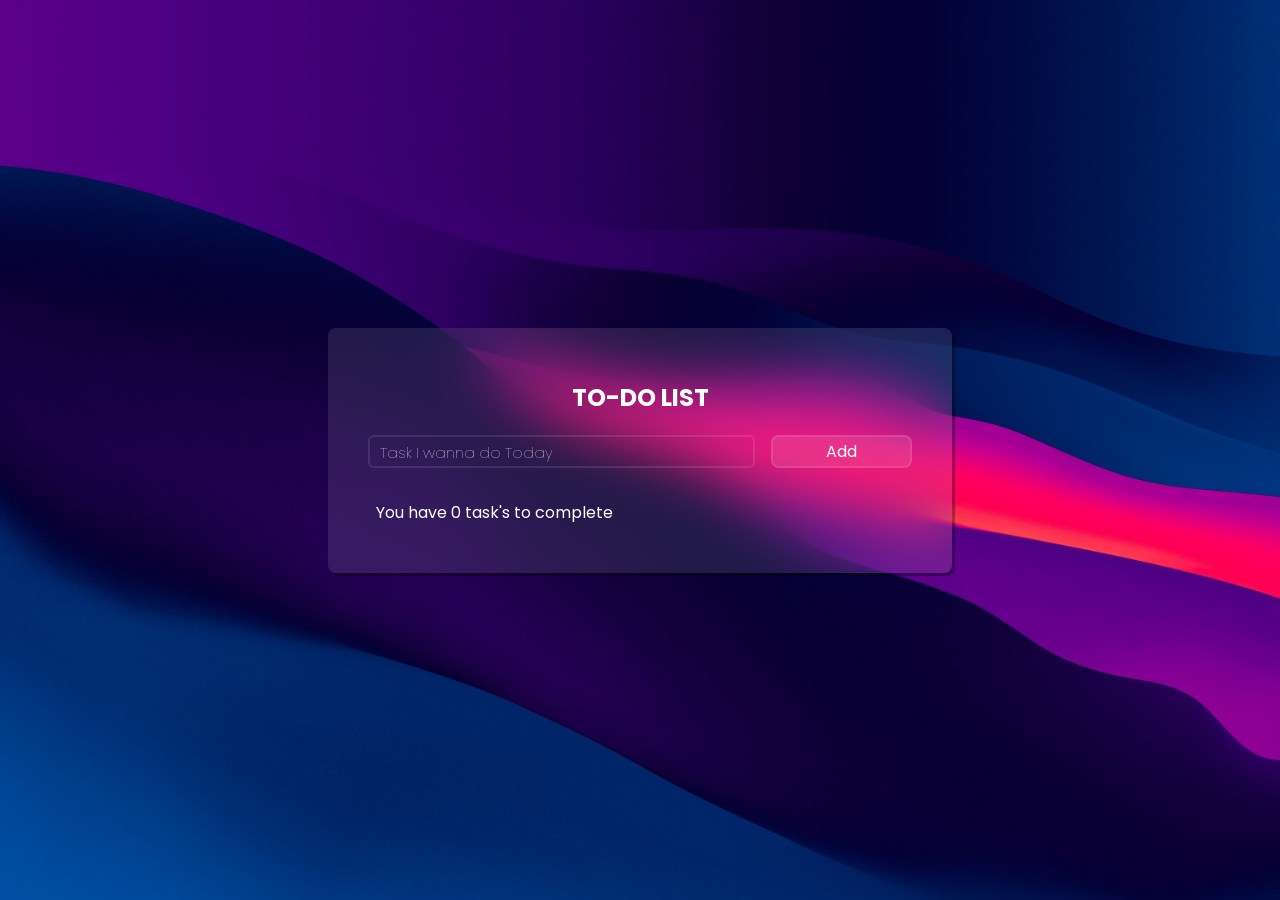
<file: TO-DO LIST/index.htm>
<!DOCTYPE html>
<html lang="en">

<head>
    <meta charset="UTF-8">
    <meta http-equiv="X-UA-Compatible" content="IE=edge">
    <meta name="viewport" content="width=device-width, initial-scale=1.0">
    <link rel="stylesheet" href="https://unicons.iconscout.com/release/v4.0.0/css/line.css">
    <link rel="stylesheet" href="style.css">
    <link rel="shortcut icon" type="x-icon" href="logo.png">
    <title>TO-DO LIST</title>
</head>

<body>

<div class="apps">
    <div class="container">
        <h2>TO-DO LIST</h2>
        <div id="wrapper">
            <input type="text" placeholder="Task I wanna do Today">
            <button id="add-btn">Add</i></button>
        </div>
        <div id="task">
            <p id="pending-task">
                You have <span class="count-value">0</span> task's to complete
            </p>
        </div>
    </div>
    <p class="error">Input can't be identified</p>

</div>

    <script src="index.js"></script>
</body>

</html>
</file>
<file: TO-DO LIST/style.css>
@import url('https://fonts.googleapis.com/css2?family=Poppins:wght@300;400&family=Raleway:wght@500&display=swap');

* {
    margin: 0;
    padding: 0;
    box-sizing: border-box;
}

body {
    height: 100vh;
    display: flex;
    align-items: center;
    justify-content: center;
    color: #fff;
    background-image: url(mywall3.jpg);
    background-repeat: no-repeat;
    background-attachment: fixed;
    background-size: cover;
    background-position: center;
}

.apps {
    font-family: "Poppins", sans-serif;
    margin: 137px auto;
    padding: 2em 2.5em;
    border-radius: 0.5em;
    background: rgba(255, 255, 255, .1);
    backdrop-filter: blur(30px);
    box-shadow: 0.2em 0.2em rgba(0, 0, 0, .3);
}

.container h2 {
    text-align: center;
    margin: 20px 20px;
}

#wrapper {
    position: relative;
    display: grid;
    grid-template-columns: 11fr 4fr;
    gap: 1rem;
}

#wrapper input {
    font-family: "Poppins", sans-serif;
    background: transparent;
    border: 2px solid rgba(255, 255, 255, 0.1);
    border-radius: 0.3em;
    color: #fff;
    width: 100%;
    font-size: 1.2em;
    font-weight: 500;
    padding-left: 10px;
}

#wrapper input::placeholder {
    color: #fff;
    box-shadow: 0 10px 30px rgba(0, 0, 0, .0001);
    font-size: 15px;
    font-weight: 50;
}

#wrapper button {
    font-family: "Poppins", sans-serif;
    position: relative;
    border-radius: 0.5em;
    border: 2px solid rgba(255, 255, 255, 0.1);
    cursor: pointer;
    background-color: rgba(255, 255, 255, .1);
    color: #fff;
    font-size: 1em;
    transition: 0.4s ease;
}

#wrapper button:hover {
    background-color: #fff;
    color: black;
}

#task {
    position: relative;
    margin-top: 1em;
    border-radius: 0.5em;
    width: 100%;
    padding: 1em 0.5em;
}

.task {
    background-color: rgb(153, 152, 152);
    color: black;
    padding: 0.8em 1em;
    display: grid;
    grid-template-columns: 1fr 8fr 2fr 2fr;
    gap: 1em;
    border-radius: 0.5em;
    box-sizing: border-box;
    align-items: center;
    cursor: pointer;
}

.task:not(:first-child) {
    margin-top: 1em;
}

.task input[type="checkbox"] {
    position: relative;
    appearance: none;
    width: 20px;
    height: 20px;
    border-radius: 50%;
    border: 2px solid #ddd;
    cursor: pointer;
}

.task input[type="checkbox"]:before{
    position: absolute;
    content: "";
    transform: translate(-50%, -50%);
    top: 50;
    left: 50;
}

.task input[type="checkbox"]:checked{
    background-color: rgb(33, 255, 4);
    border-color: rgb(33, 255, 4);
}

.task input[type="checkbox"]:checked:before{
    position:absolute;
    content: "\2713";
    color: #fff;
    font-size: 1.2em;
    top: 50%;
    left: 50%;
    transform: translate(-50%, -50%);
    font-family:"Font Auwsome 5 Free";

}

.task span{
   font: 0.9em;
   font-weight: 400;
   word-break: break-all;
}

.task button {
    color: #fff;
    width: 100%;
    padding: 1em 0;
    border-radius: 0.5em;
    border: none;
    cursor: pointer;
    outline: none;
}

.edit {
    background-color: rgba(255, 255, 255, .1);
}

.edit i {
    font-size: 20px;
}

.edit:hover {
    background-color: rgb(126, 3, 126);
}

.delete {
    background-color: rgba(255, 255, 255, .1);
}

.delete i {
    font-size: 20px;
}

.delete:hover {
    background-color: rgb(199, 9, 9);
}

.completed {
    background-color: rgb(82, 247, 82);
    color: #fff;

}

.error {
    color: red;
    margin-top: 1.5em;
    padding: 1em 0;
    display: none;
}
</file>
